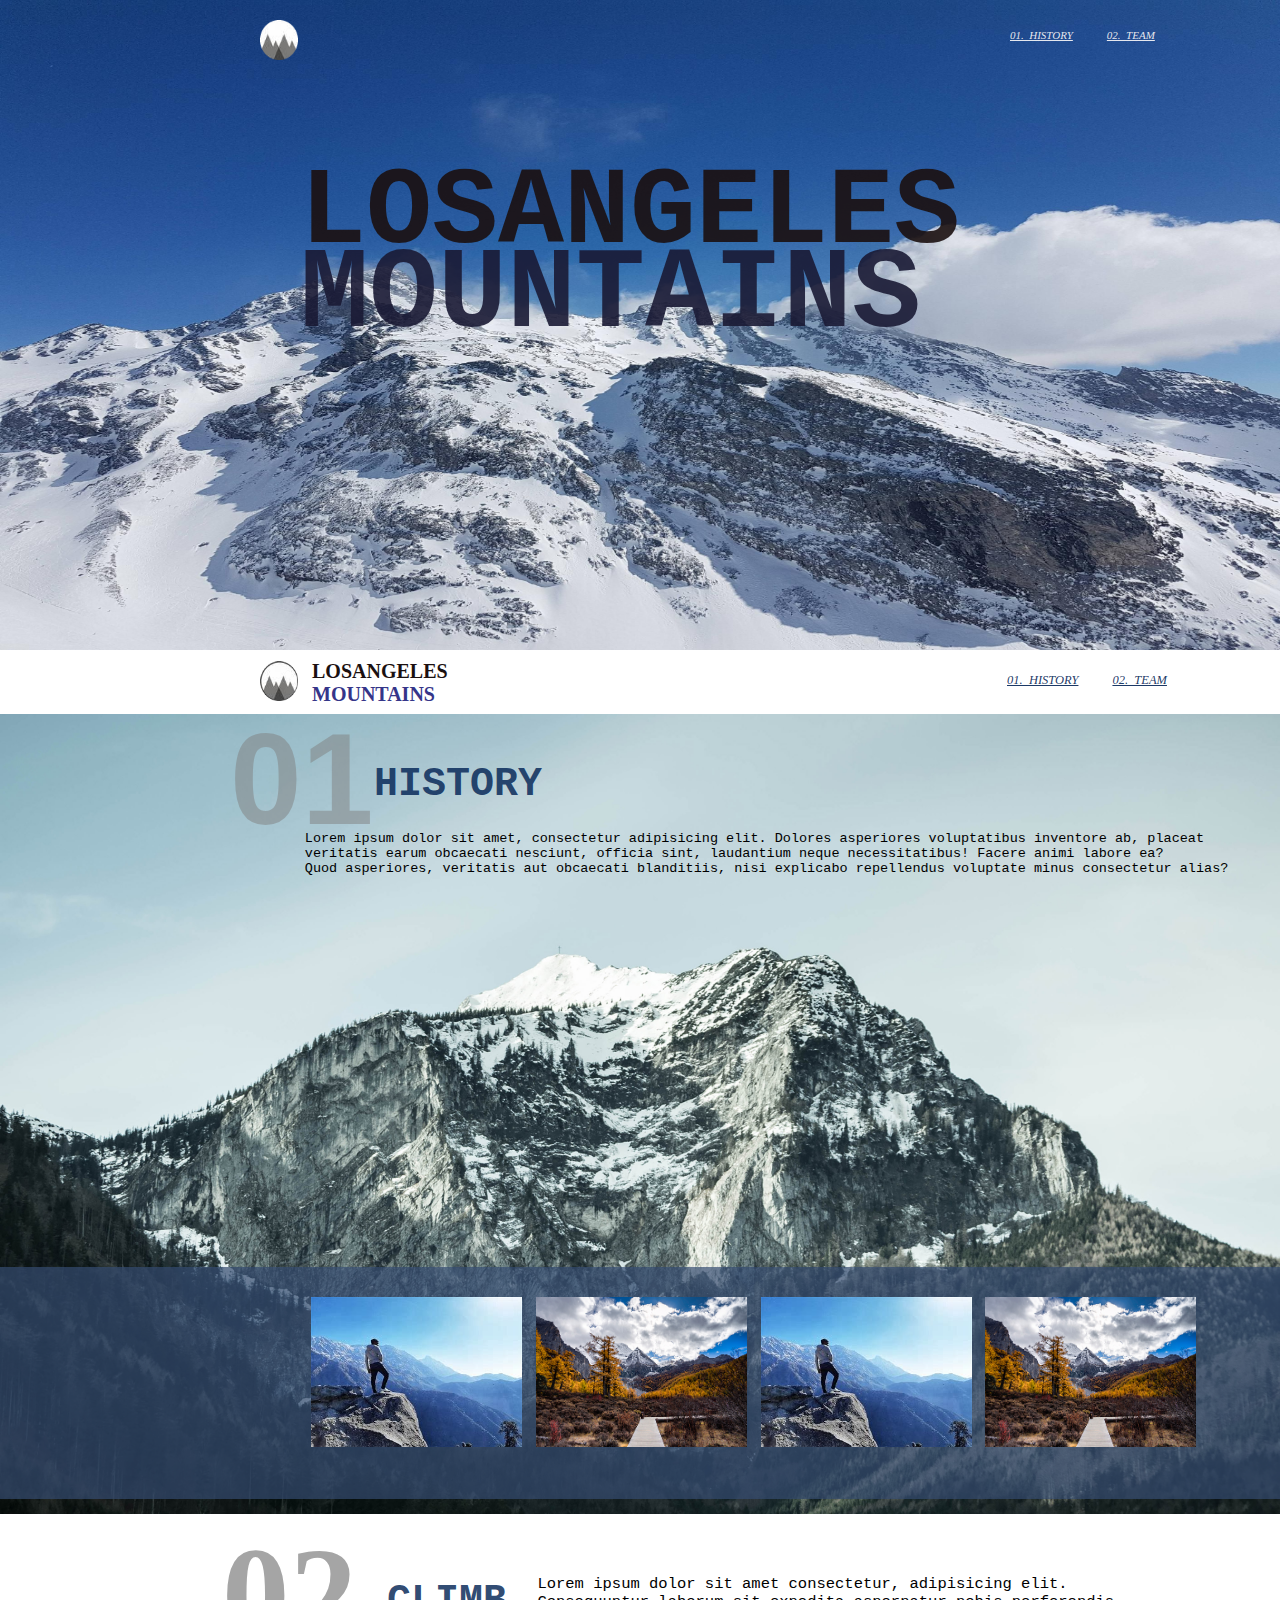
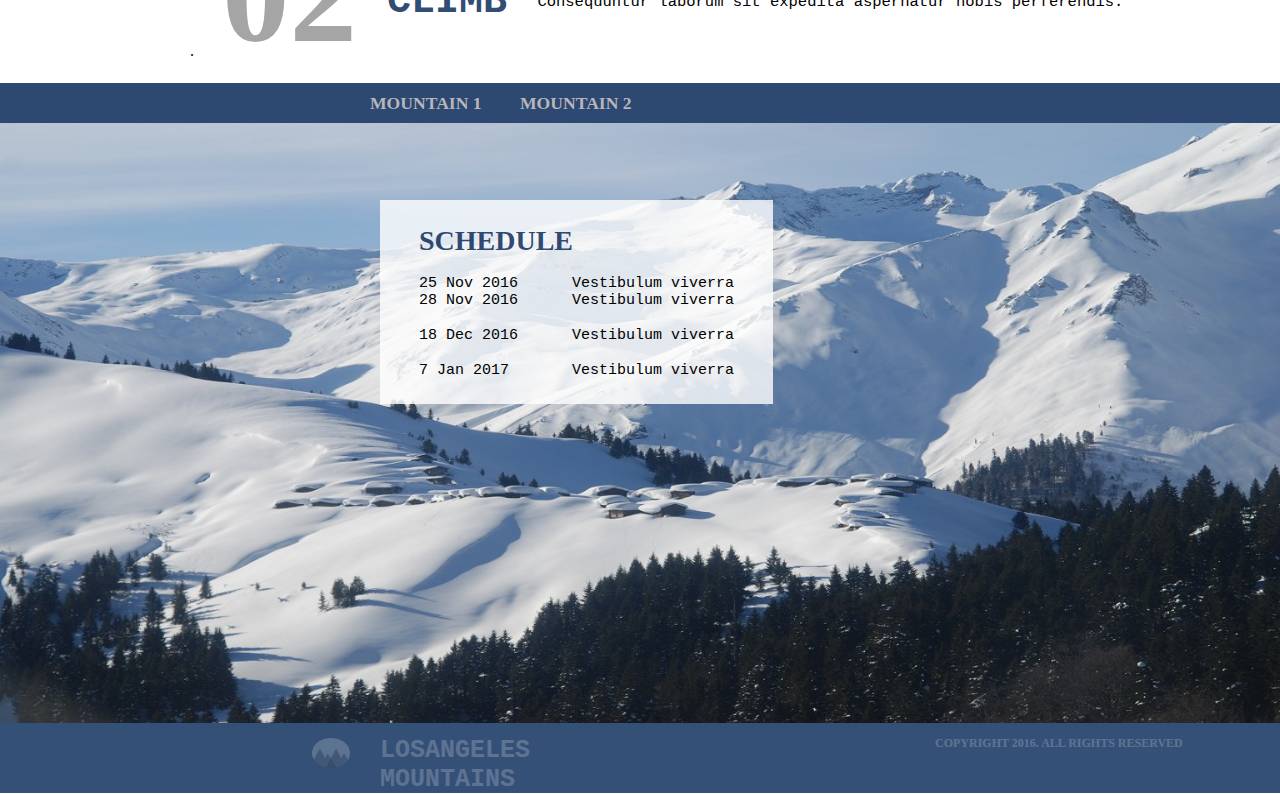
<file: images/CT SKillTest.html>
<!DOCTYPE html>
<!-- saved from url=(0097)file:///C:/Users/win10/Documents/HTML%20Projects(Pending)/CT%20SkillTest/html/index.html#history1 -->
<html lang="en"><head><meta http-equiv="Content-Type" content="text/html; charset=UTF-8">
    
    <meta http-equiv="X-UA-Compatible" content="IE=edge">
    <meta name="viewport" content="width=device-width, initial-scale=1.0">
    <title>CT SKillTest</title>
    <link rel="stylesheet" href="./CT SKillTest_files/index.css">
</head>
<body>
    <!-- Container 1 -->
    <div class="container1">
        <div class="nav-bar">
            <div class="logo">
             <img id="img2" src="./CT SKillTest_files/logof.png" alt="logo" height="40px" width="38px">
            </div>
            <ul class="nav-links">
                <li><a href="file:///C:/Users/win10/Documents/HTML%20Projects(Pending)/CT%20SkillTest/html/index.html#history1"><u class="u1"><i><b>01.&nbsp;&nbsp;HISTORY</b></i></u></a></li>
                <li> <a href="file:///C:/Users/win10/Documents/HTML%20Projects(Pending)/CT%20SkillTest/html/index.html#team1"><u class="u1"><i><b>02.&nbsp;&nbsp;TEAM</b></i></u></a></li>
            </ul>
        </div>
        <img src="./CT SKillTest_files/Img4.jpg" alt="Los Angeles" height="650px" width="100%">
        <div class="top">LOSANGELES</div> <br>
        <div class="bottom">MOUNTAINS</div>
    </div>

    <!-- Container 2 -->

    <div class="container" style="height: 60px;">
    <div class="container2">
        <div class="logo1">
            <img id="img2" src="./CT SKillTest_files/logoff.png" alt="logo" height="40px" width="38px">
        </div>
        <div class="text">
            <span class="top1" style="position: absolute; top: 660px; font-size:20px; font-weight: 800; font-family:Cambria, Cochin, Georgia, Times, &#39;Times New Roman&#39;, serif; color: rgba(27, 16, 16, 1);">LOSANGELES</span>
            <span class="bottom1" style="font-size:20px; font-weight: 800; line-height:4; font-family:Cambria, Cochin, Georgia, Times, &#39;Times New Roman&#39;, serif; color: rgba(53, 53, 137, 1);">MOUNTAINS</span>
        </div>
        <div class="nav-links1">
            <li><a href="file:///C:/Users/win10/Documents/HTML%20Projects(Pending)/CT%20SkillTest/html/index.html#history1"><u class="u2"><i><b>01.&nbsp;&nbsp;HISTORY</b></i></u></a></li>
            <li> <a href="file:///C:/Users/win10/Documents/HTML%20Projects(Pending)/CT%20SkillTest/html/index.html#team1"><u class="u2"><i><b>02.&nbsp;&nbsp;TEAM</b></i></u></a></li>
        </div>
    </div>
    </div>

    <!-- Container 3 -->

    <div class="container3" id="history1">
    <img src="./CT SKillTest_files/BG2.jpg" alt="Los Angeles" height="800px" width="100%">
    <div class="text1">
        <span style="margin-left: 30px; color:gray; font-size: 129px; opacity: 0.5; font-weight: 700; height: 100px; font-family:&#39;Segoe UI&#39;, Tahoma, Geneva, Verdana, sans-serif">01</span> 
        <div class="history" style="margin-left: 174px; margin-top: -91px;"><span id="history" style="color:rgba(3, 36, 85, 0.83);">HISTORY</span> </div>
        <!-- <pre style="margin-left:157px; color:gray; font-size: 129px; font-weight: 700;">   .</pre> --> <br> 
        <pre style="margin-left:40px ; font-size: 13.5px; margin-top: 6px;">        Lorem ipsum dolor sit amet, consectetur adipisicing elit. Dolores asperiores voluptatibus inventore ab, placeat
        veritatis earum obcaecati nesciunt, officia sint, laudantium neque necessitatibus! Facere animi labore ea?
        Quod asperiores, veritatis aut obcaecati blanditiis, nisi explicabo repellendus voluptate minus consectetur alias?</pre>
    </div>
    <div class="gradient">
        <img src="./CT SKillTest_files/Images1.jpg" alt="Travel Pics" style="position: absolute; margin-top: 30px; margin-left: 311px;" height="150px" width="211px">
        <img src="./CT SKillTest_files/IMages2.jpg" alt="Travel Pics" style="position: absolute; margin-top: 30px; margin-left: 536px;" height="150px" width="211px">
        <img src="./CT SKillTest_files/Images1.jpg" alt="Travel Pics" style="position: absolute; margin-top: 30px; margin-left: 761px;" height="150px" width="211px">
        <img src="./CT SKillTest_files/IMages2.jpg" alt="Travel Pics" style="position: absolute; margin-top: 30px; margin-left: 985px;" height="150px" width="211px"> 
    </div>
    </div>

    <div class="container4" id="team1">
        <span style="color:gray; opacity:0.7; margin-left: 222px; font-size: 135px; font-weight: 700; font-family:Cambria, Cochin, Georgia, Times, &#39;Times New Roman&#39;, serif">02</span> 
        <div class="history" style="margin-left: 387px; margin-top: -94px;"><span id="history" style="color:rgba(3, 36, 85, 0.83);">CLIMB</span></div> <br>
        <span style="margin-left:190px;">.</span>
        <span class="text2">
        <pre id="pre1">        Lorem ipsum dolor sit amet consectetur, adipisicing elit.
        Consequuntur laborum sit expedita aspernatur nobis perferendis. </pre></span>
    </div>

    <div class="gradient1">
        <span class="m1">MOUNTAIN 1</span>
        <span class="m2">MOUNTAIN 2</span>
    </div>

    <div class="container5" style="height: 600px;">
        <img src="./CT SKillTest_files/FinalB.jpg" alt="Mountains" height="600px" width="100%">
        <div class="txt-box">
            <h2 id="h2">SCHEDULE</h2> <br>
            <pre class="pre1">25 Nov 2016      Vestibulum viverra</pre>
            <pre class="pre1">28 Nov 2016      Vestibulum viverra</pre> <br>
            <pre class="pre1">18 Dec 2016      Vestibulum viverra</pre> <br>
            <pre class="pre1">7 Jan 2017       Vestibulum viverra</pre>
        </div>
    </div>
    <div class="gradient2">
        <img class="image" src="./CT SKillTest_files/logof.png" alt="logo" height="60px" width="38px" style="display: inline; margin-left: 312px; padding:15px 0px;">
        <div class="text3" style=" top:30px;">
            <pre style="position: absolute; top: 2336px; left: 200px; font-size:25px; font-weight: 600;">            LOSANGELES
            MOUNTAINS</pre>
        </div>
        <span class="copyright" style="position: absolute; left: 935px; top: 2336px;">COPYRIGHT 2016. ALL RIGHTS RESERVED</span>
    </div>

</body></html>
</file>
<file: images/CT SKillTest_files/index.css>
*{
    padding:0;
    margin: 0;
    box-sizing: border-box;
}

/* body{
    background: url("../images/Img2.jpg");
   background-size: 100% 50%;
    background-repeat: no-repeat;
} */

.top{
position: absolute;
bottom: 300px;
left:300px;
top:150px;
text-align:center;
font-size: 110px;
font-weight:bolder;
color: rgba(27, 16, 16, 0.9);
font-family: monospace;
}

.bottom{
position: absolute;
bottom: 270px;
left:300px;
top:230px;
text-align:center;
font-size: 115px;
font-weight:bolder;
color: rgba(26, 26, 52, 0.9);
font-family:  monospace;
}

.logo{
    display: flex;
}

.nav-bar{
    position: absolute;
    left:260px;
    top:20px;
}

.nav-links{
    display: inline;
    position: absolute;
    left: 750px;
    top: 5px;
    width: 200px;
}

li{
    display: inline;
    margin-right: 30px;
}

.u1{
    color: rgba(252, 249, 249,0.9);
    font-size: 11px;
    font-weight: 300;
}

.u2{
    color: rgba(3, 36, 85, 0.9);
    font-size: 12.5px;
    font-weight: 300;
}

a{
    text-decoration: none;
}

.container2 {
    margin-left: 260px;

}

.logo1{
    margin-right: 5px;
    top:20px;
    display: flex;
}

.nav-links1{
    display: inline;
    position: absolute;
    left: 1007px;
    width: 199px;
    top: 670px;
}

.top1{
    margin-left: 5px;
    margin-right: 50px;
}

.bottom1{
    top: 670px;
    margin-left: 5px;
}

.text{
  padding: 20px 0px;
}

.container2, .logo1, .text, .top1, .bottom1, #img2, .nav-links1{
    display: inline;
}

.text1{
  position: absolute;  
  bottom:0;
  top: 705px;
  left: 200px;
}

#history{
font-size: 40px;
font-weight:800;
color: rgb(36, 36, 57);
font-family:  monospace;
}

.gradient{
    background-color: rgba(52, 76, 112,0.7);
    position: absolute;
    top: 1267px;
    width: 100%;
    height: 232px;
}

.container4{
    background-color: white;
    width: 100%;
    height: 165px;
}

#pre1{
    position: absolute;
    margin-top: -19px;
    font-size: 15.5px;
}

.text2{
    position: absolute;
    top: 1589px;
    left: 463px;
    margin-top: 5px;
}

.gradient1{
    background-color: rgba(3, 36, 85, 0.83);
    width: 100%;
    height: 40px;
}

.m1{
    position: absolute;
    margin-left: 350px;
    color: rgba(200, 193, 193, 0.914);
    font-size: 1.1rem;
    font-weight:600;
    padding: 10px 20px;
    cursor: pointer;
}

.m1:hover, .m2:hover{
    background-color: rgba(174, 167, 167, 0.7);
    color:rgba(3, 36, 85, 0.83);
    text-decoration: underline;
}

.m2{
    position: absolute;
    margin-left: 500px; 
    color:rgba(200, 193, 193, 0.914);
    font-size: 1.1rem;
    font-weight:600;
    padding: 10px 20px; 
    cursor: pointer;
}

.gradient2{
    background-color: rgba(3, 36, 85, 0.8);
    width: 100%;
    height: 70px;
}

.txt-box{
    position: absolute;
    background-color: rgba(255, 255, 255, 0.8);
    padding: 25px 39px;
    top:1800px;
    left:380px;

}

.pre1{
    font-size: 15px;
}

#h2{
    color: rgba(3, 36, 85, 0.83);
    font-size: 28px;
}

.text3, .image, .copyright{
    opacity: 0.2;
}

.text3, .copyright{
    color: white;
}

.copyright{
    font-weight: 613;
    font-size: 12px;
}
</file>
